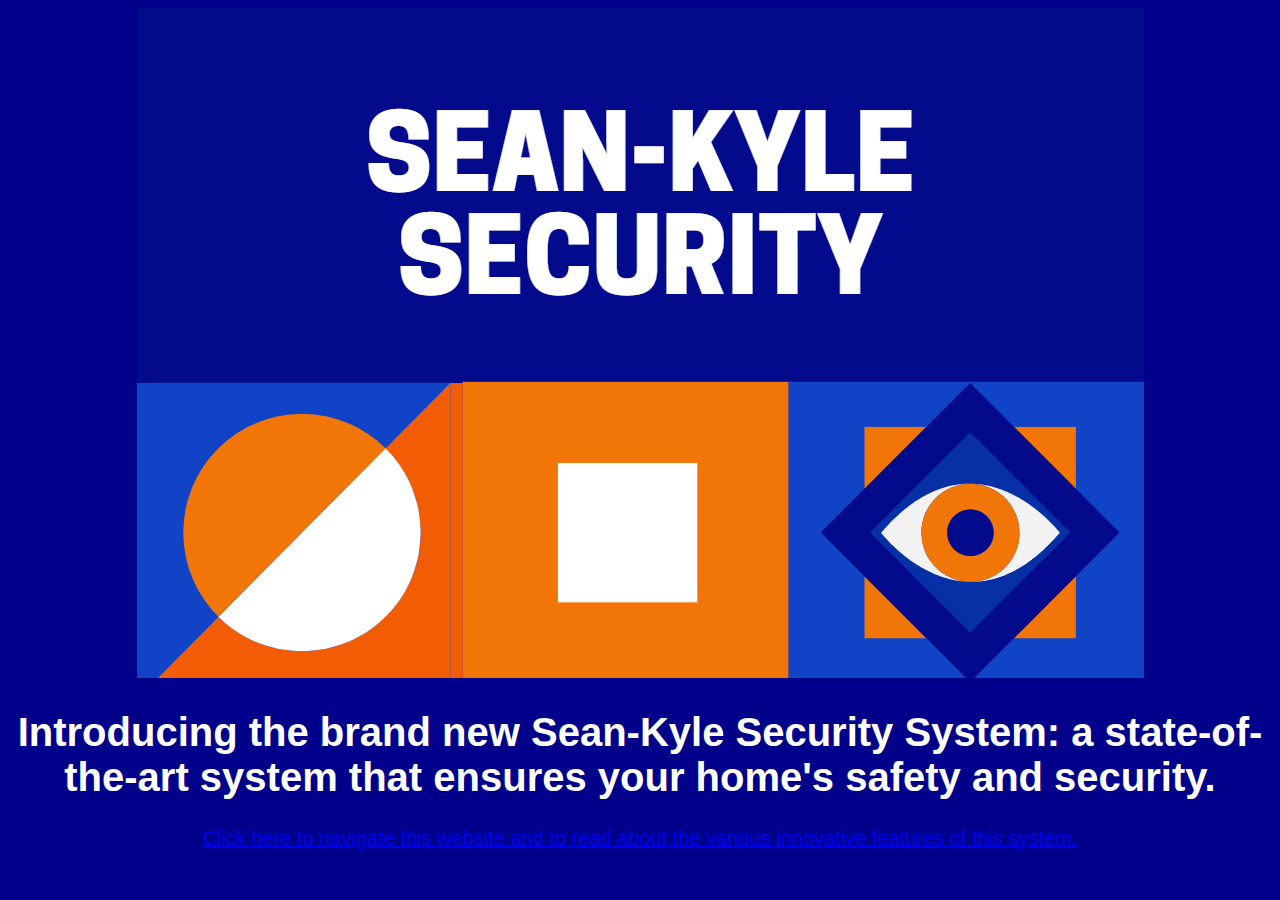
<file: index.html>
<!DOCTYPE html>
<html lang="en">
    <head>
      <title>First HTML</title>
        <link rel="stylesheet" href="index.css">
    </head>
    <body>
        <tr>
          <th colspan="2"><center><img src="image.png" height=670px width=1007px alt="very good website"></center></th>
        </tr>
          <tr>
           <td colspan="2"><h1><center>Introducing the brand new Sean-Kyle Security System: a state-of-the-art system that ensures your home's safety and security.</center></h1></td>
         </tr>
          <tr>
            <td colspan = "2"><center><a href="navigation.html">Click here to navigate this website and to read about the various innovative features of this system.</a></center></td>
          </tr>
      </table>
       
    </body>
  </html>
</file>
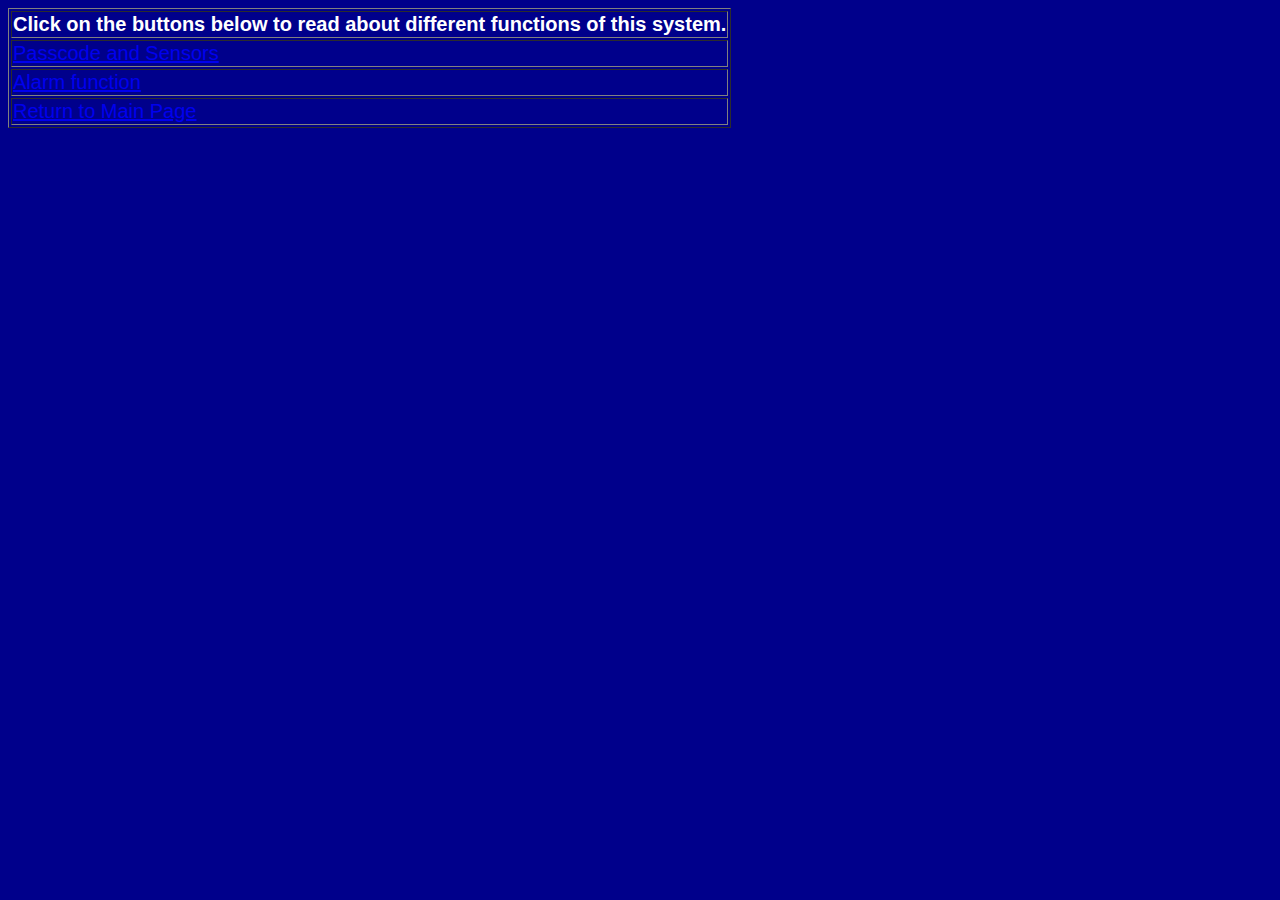
<file: navigation.html>
<!DOCTYPE html>
<html lang="en">
    <head>
      <title>Navigation Page</title>
        <link rel="stylesheet" href="index.css">
    </head>
    <body>
      <table border="1">
        <tr>
          <th colspan="2">Click on the buttons below to read about different functions of this system.</th>
        </tr>
       <tr>
          <td colspan="2"><a href="page2.html">Passcode and Sensors</a></td>
        </tr> 
        <tr>
          <td colspan="2"><a href="page3.html">Alarm function</a></td>
        </tr>
        <tr>
          <td colspan="2"><a href="index.html">Return to Main Page</a></td>
        </tr>
</file>
<file: index.css>
body {
  background-color: darkblue;
  font-family: Verdana, sans-serif;
  color: white;
  font-size: 20px;
}
  a:hover {
      color: white;
      background-color: purple;
      font-size: 22px;
          }
a:visited {
  color: white;
          }
</file>
